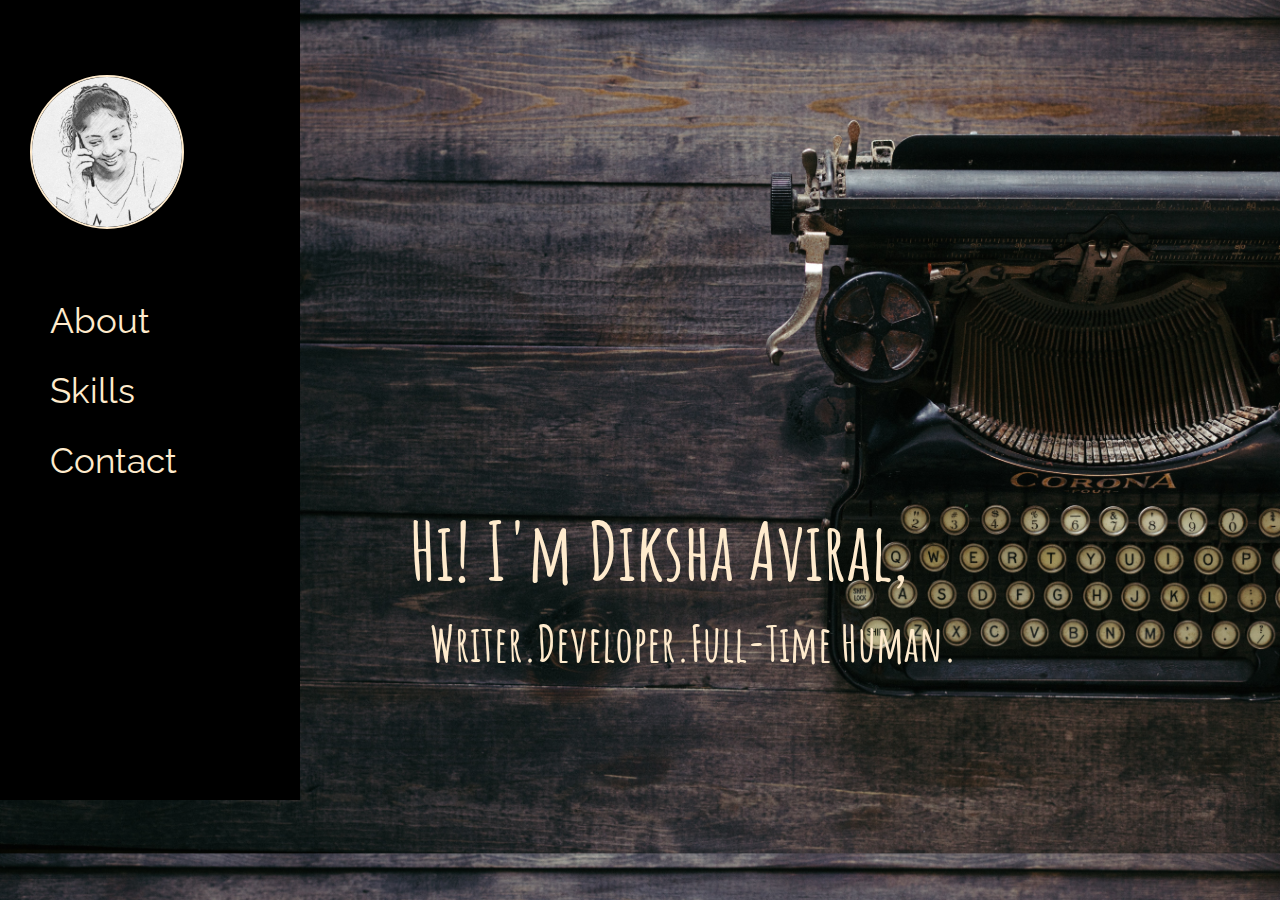
<file: WD_Project1/Index.htm>
<!DOCTYPE html>
<html lang="en">
    <head>
        <meta name="viewport" content="width=device-width, initial-scale=1.0" />
        <link rel="Stylesheet", href="Style.css">
        <link href="https://fonts.googleapis.com/css2?family=Amatic+SC:wght@700&display=swap" rel="stylesheet">
        <link href="https://fonts.googleapis.com/css2?family=Raleway:wght@300&display=swap" rel="stylesheet">
    </head>

    <body>
        <div class= left>
            <img class = "im1" src="images/pic2.jpeg" alt="mypic" height="150px" width="150px">
             <div class = about> <a href= "about_2.htm" >About</a></div>
             <div class = resume>  <a href = "workSkills.htm" >Skills</a></div>
             <div class = contact><a href="contact.htm" >Contact</a> </div>
        </div>
        
            <div class= right>
             <h1 class=name>
                 Hi! I'm Diksha Aviral,
             </h1>
             <h1 class=des>
                 Writer.Developer.Full-Time Human.
             </h1>
            </div>
    </body>

</html>
</file>
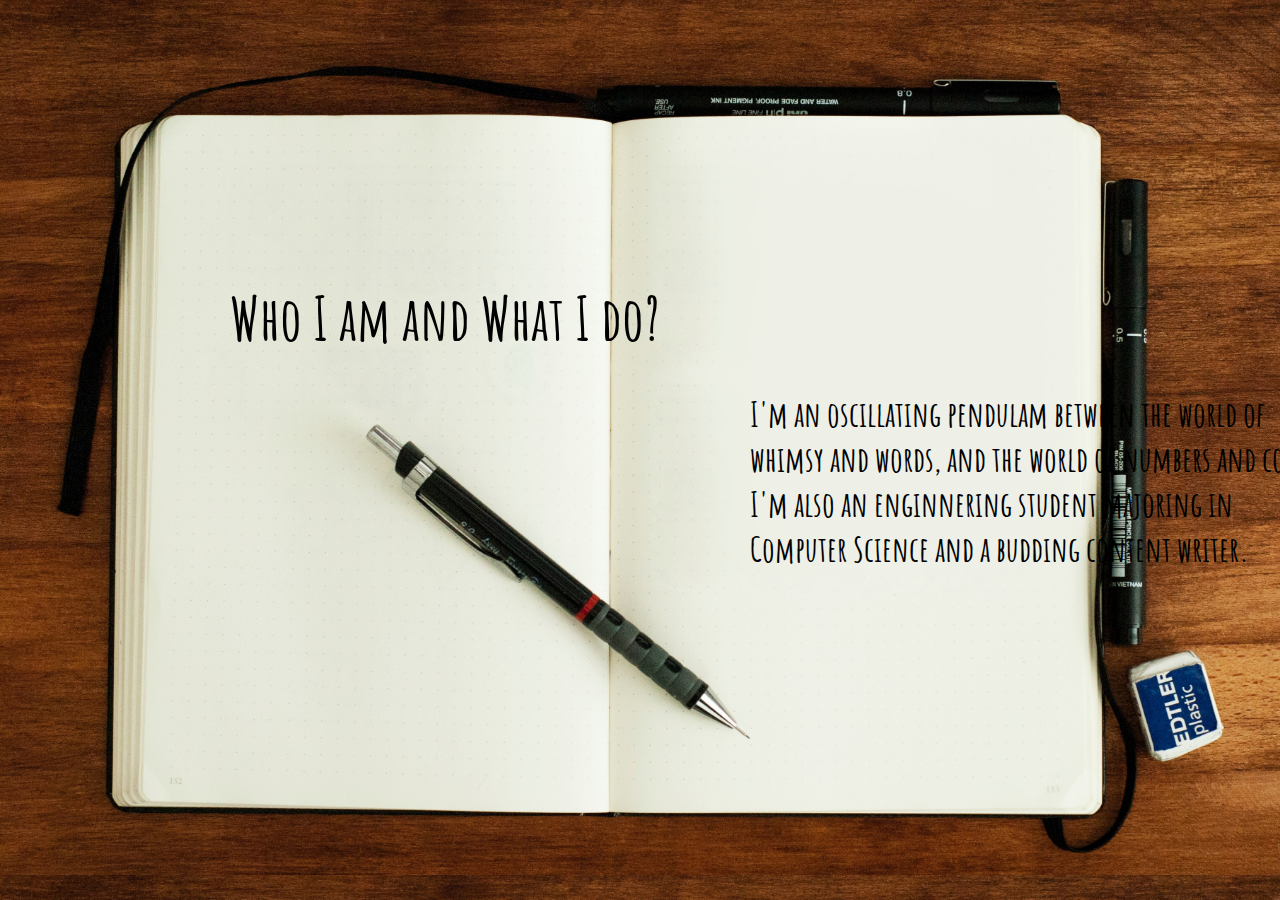
<file: WD_Project1/about.htm>
<!DOCTYPE html>
<html lang="en">
  <head>
    <meta charset="UTF-8" />
    <meta name="viewport" content="width=device-width, initial-scale=1.0" />
    <title>About</title>
    <link href="https://fonts.googleapis.com/css2?family=El+Messiri:wght@600&family=Special+Elite&display=swap" rel="stylesheet">
    <link href="https://fonts.googleapis.com/css2?family=Amatic+SC:wght@700&display=swap" rel="stylesheet">
   <link rel="stylesheet" href="aboutstyle.css" />
   
  </head>
  <body>
      
    </div>
    <div class="about-text">
        <h1 class="tex1">
         <b> Who I am and What I do?</b>
        </h1>
        <p class="tex2">
         <b> I'm an oscillating pendulam between the world of<br/>
          whimsy and words, and the world of numbers and code.<br/>
          I'm also an enginnering student majoring in <br/>
          Computer Science and a budding content writer.<br/></b>

        </p>
      </div>
     

  </body>
</html>
</file>
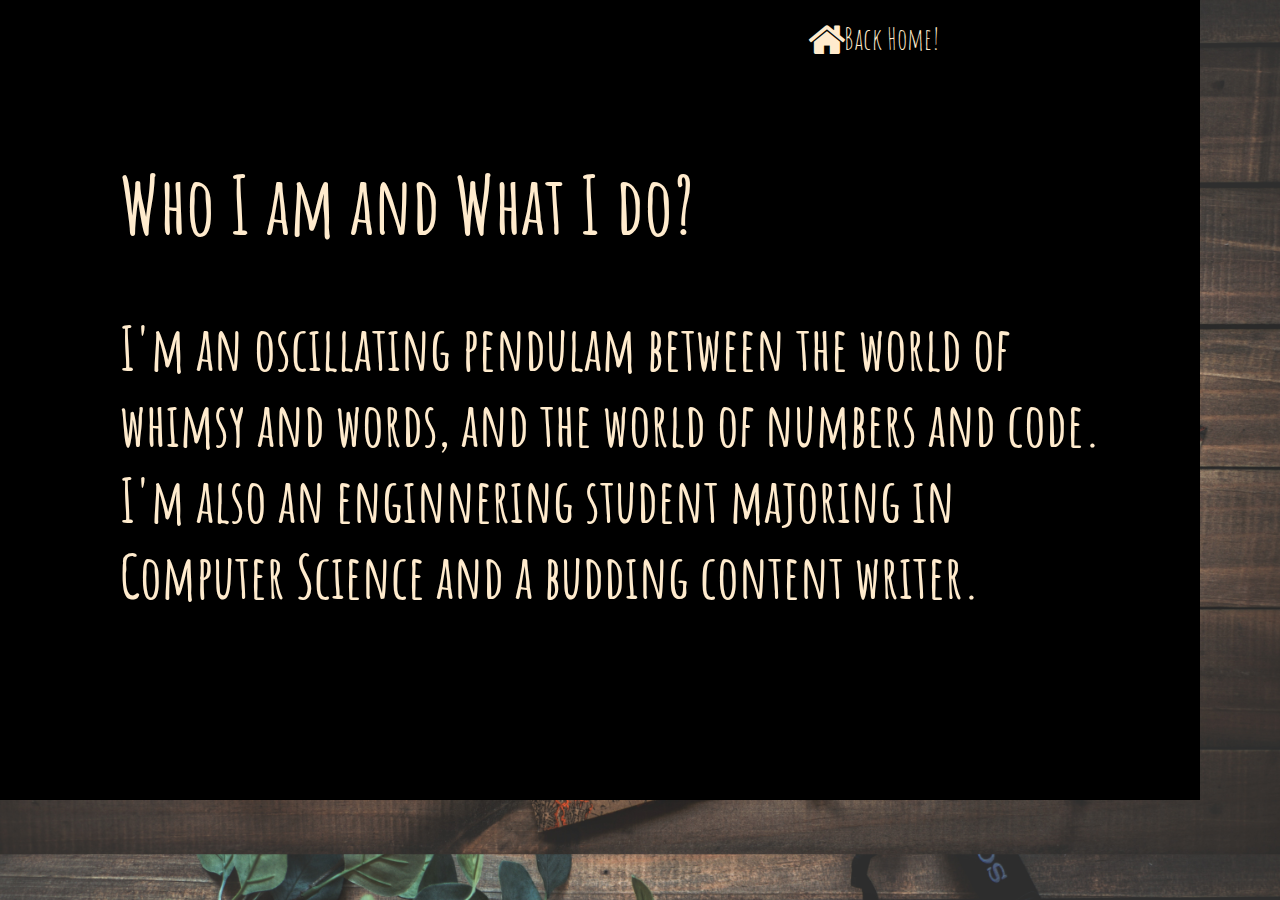
<file: WD_Project1/about_2.htm>
<!DOCTYPE html>
<html lang="en">
  <head>
    <meta charset="UTF-8" />
    <meta name="viewport" content="width=device-width, initial-scale=1.0" />
    <title>About</title>
    <link href="https://fonts.googleapis.com/css2?family=El+Messiri:wght@600&family=Special+Elite&display=swap" rel="stylesheet">
    <link href="https://fonts.googleapis.com/css2?family=Amatic+SC:wght@700&display=swap" rel="stylesheet">
    <link rel="stylesheet" href="https://cdnjs.cloudflare.com/ajax/libs/font-awesome/4.7.0/css/font-awesome.min.css">
   <link rel="stylesheet" href="about_2style.css" />
   
  </head>
  <body>
      <div class="abtbox">
        <h1 class="tex1">
            <b> Who I am and What I do?</b>
           </h1>
           
           <p class="tex2">
            <b> I'm an oscillating pendulam between the world of<br/>
             whimsy and words, and the world of numbers and code.<br/>
             I'm also an enginnering student majoring in <br/>
             Computer Science and a budding content writer.<br/></b>
   
           </p>
           <a href="index.htm" >Back Home!</a>
           <i style="color: blanchedalmond; font-size: 40px; position: absolute; top: 20px; right:435px" class="fa fa-home"></i>
      </div>
  </body>
</html>
</file>
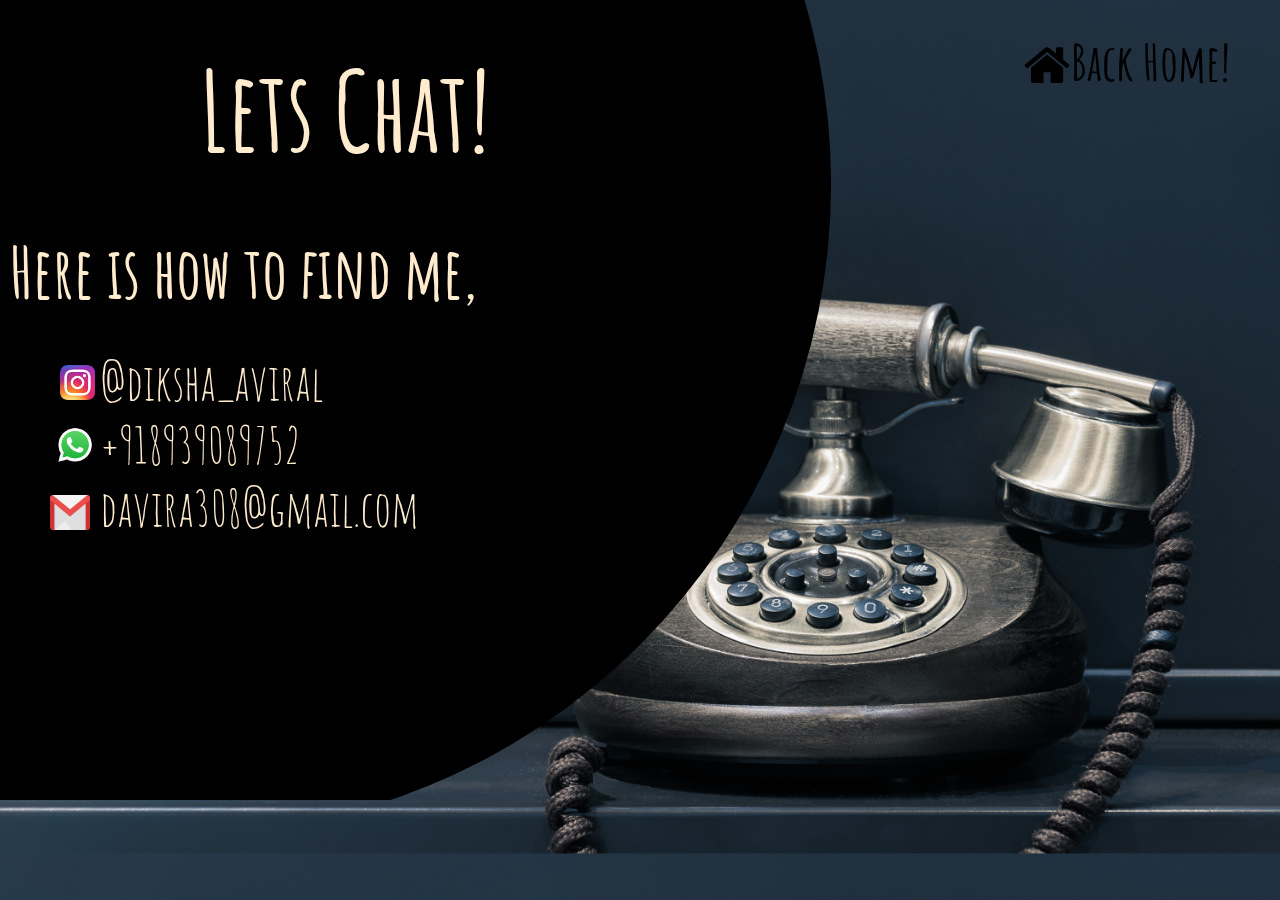
<file: WD_Project1/contact.htm>
<!DOCTYPE html>
<html>
    <head>
        <meta charset="UTF-8" />
        <meta name="viewport" content="width=device-width, initial-scale=1.0" />
        <title>Contact</title>
        <link href="https://fonts.googleapis.com/css2?family=El+Messiri:wght@600&family=Special+Elite&display=swap" rel="stylesheet">
        <link href="https://fonts.googleapis.com/css2?family=Amatic+SC:wght@700&display=swap" rel="stylesheet">
        <link rel="stylesheet" href="https://cdnjs.cloudflare.com/ajax/libs/font-awesome/4.7.0/css/font-awesome.min.css">
       <link rel="stylesheet" href="contactStyle.css" />
       
      </head>
      <body>
          <div>
              <h1>
                  Lets Chat!
              </h1>
              <h2>
                  Here is how to find me,
              </h2>
              <ul class = "list">
                  <li>@diksha_aviral</li>
                  <li>+918939089752</li>
                  <li>davira308@gmail.com</li>
              </ul>
              <img src="images/ins.png" height="35px" width="35px" class="insta">
              <img src="images/wtsp.png" height="50px" width="50px" class="whtts">
              <img src="images/gml.png" height="35px" width="40px" class="gmail">
              </div>
          <a href="index.htm" ><b>Back Home!</b></a>
           <i style="color: black; font-size: 50px; position: absolute; top: 40px; right:210px" class="fa fa-home"></i>
      </body>
</html>
</file>
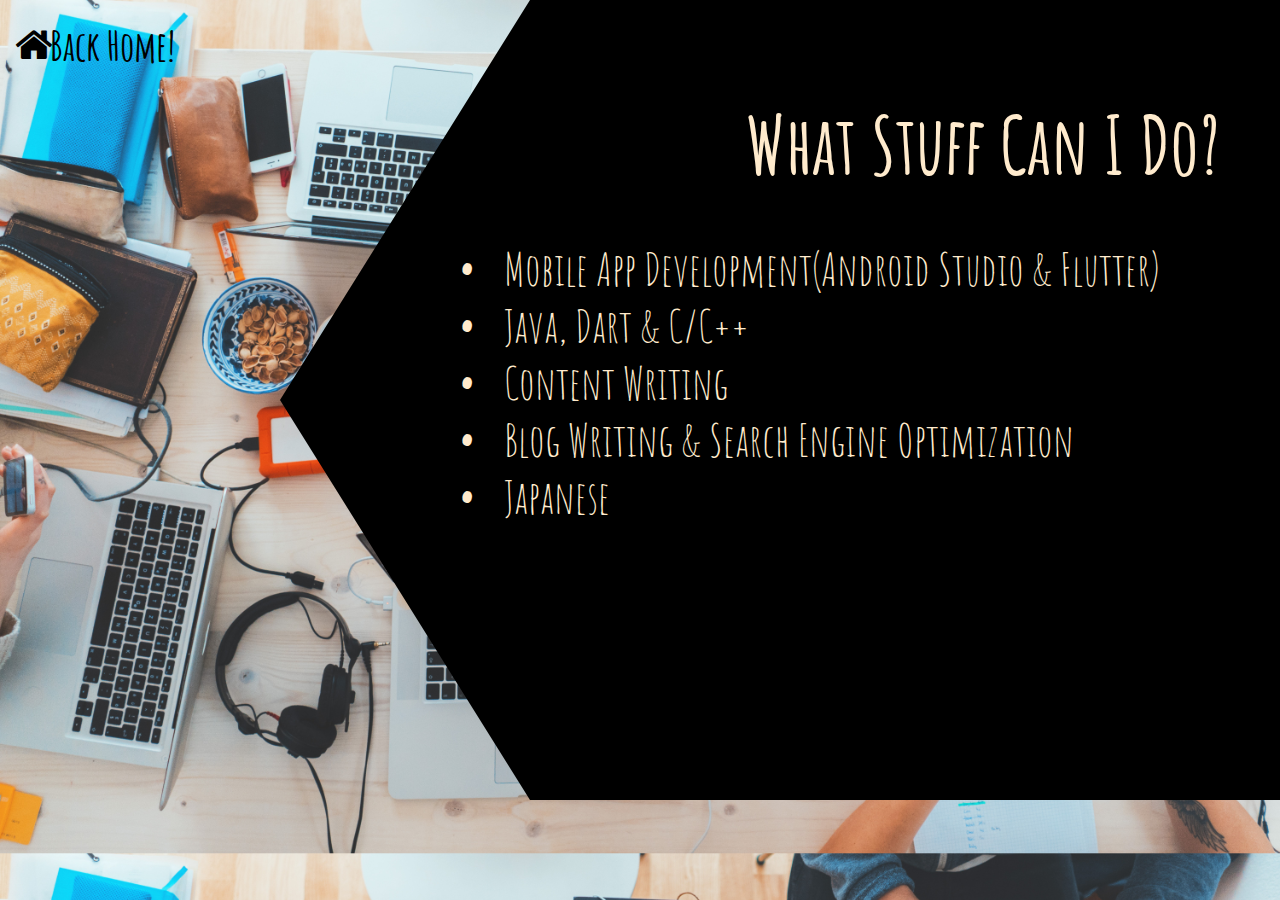
<file: WD_Project1/workSkills.htm>
<!DOCTYPE html>
<html>
    <head>
        <meta charset="UTF-8" />
        <meta name="viewport" content="width=device-width, initial-scale=1.0" />
        <title>Skills</title>
        <link href="https://fonts.googleapis.com/css2?family=El+Messiri:wght@600&family=Special+Elite&display=swap" rel="stylesheet">
        <link href="https://fonts.googleapis.com/css2?family=Amatic+SC:wght@700&display=swap" rel="stylesheet">
        <link rel="stylesheet" href="https://cdnjs.cloudflare.com/ajax/libs/font-awesome/4.7.0/css/font-awesome.min.css">
        <link href="https://fonts.googleapis.com/css2?family=Raleway:wght@300&display=swap" rel="stylesheet">

       <link rel="stylesheet" href="workStyle.css" />
       
      </head>
      <body>
          <div class= "outer">
              <h1>
                  What Stuff Can I Do?
              </h1>
          <div class="list">
              <ul><li>Mobile App Development(Android Studio & Flutter)</li>
              <li>Java, Dart & C/C++</li>
              <li>Content Writing</li> <li>Blog Writing & Search Engine Optimization</li>
              <li>Japanese</li></ul>
          </div>
          
          </div>
          <a href="index.htm" ><b><b>Back Home!</b></b></a>
           <i style="color: blanchedalmond; font-size: 40px; position: absolute; top: 25px; left:15px ; color: black;" class="fa fa-home"></i>
      </body>
</html>
</file>
<file: WD_Project1/Style.css>
body {
    margin: 0;
    background-image: url("images/type.jpg");
     background-size: cover;
     color: blanchedalmond;
  }

.left{
    top: 0px;
    bottom:0px;
    height: 800px;
    width : 300px;
    background-color:black;
    position: absolute;
    font-family: "Raleway", sans-serif;

}

.right{
     position :relative;
     top: 0px;
     left: 400px;
    width: 700px;
     height: 700px;
     
}
.name{
  

  position:relative;

  top:500px;
  left:10px;
  font-family: 'Amatic SC', cursive;
  font-size: 80px ;
  margin:0;
  padding-bottom: 0px;
  
}
.des
{
  position:relative;

  top:510px;
  left:30px;
  font-family: 'Amatic SC', cursive;
  margin:0;
  padding-top: 0px;
  font-size: 50px;
  

}
.im1{
  margin-top: 75px;
  margin-left: 30px;
  border-radius: 50%;
  border: blanchedalmond 2px solid;
}
a{
  color: blanchedalmond;
  visibility: show;
  text-decoration: none;
}
.about  a:hover {
  text-shadow: 0px 10px 10px #ffffff;
}
.resume  a:hover {
  text-shadow: 0px 10px 10px #ffffff;
}
.contact  a:hover {
  text-shadow: 0px 10px 10px #ffffff;
}
.about
{
  position: absolute;
  top:300px;
  left:50px;
  font-size: 35px;
  

}
.resume
{
  position: absolute;
  top:370px;
  left:50px;
  font-size: 35px;
}
.contact
{
  position: absolute;
  top:440px;
  left:50px;
  font-size: 35px;

}
@media only screen and (max-width: 1024px)
{
  body{
    background-image: url("images/yus.jpg");
    background-size: cover;
}
.left
{
  height:1510px;
  postion:absolute;
  right:0px;
}
.right
{
  position:absolute;
  left:30px;
  margin:0px;
  padding-top:0px;
  top:0px;
  


}
.im1{
  height:250px;
  width:250px;
}
.about
{
position: absolute;
top: 500px;
left:50px;
font-size: 50px;


}
.resume
{
position: absolute;
top:600px;
left:50px;
font-size: 50px;
}
.contact
{
position: absolute;
top:700px;
left:50px;
font-size: 50px;

}

}
}
</file>
<file: WD_Project1/aboutstyle.css>
body {
  font-family: 'Amatic SC', cursive;
  margin:5rem;
  background-image: url(images/bk.jpg);
  background-size: cover;
}
.about-text
{   width: max-content;
    position: absolute;
    top:200px;
    left:230px;
}
.tex1
{   font-size: 60px;
    color: black;
    padding-bottom: 0px;
    margin-bottom: 0px;
    padding-top: 40px;
}

 .tex2 
 {  font-size: 35px;
     position: relative;
     padding-top: 0px;
     left:520px;
     margin-bottom: 0px;

 }
 h1,
p {
  animation: fadeIn 2s;
}

@keyframes fadeIn {
    0% {
      opacity: 0;
    }
    100% {
      opacity: 1;
    }
  }
  
@media only screen and (max-width: 1024px)
{
   body
   {
       background-image: url(images/sp.jpg);
       background-size: cover;
   }
   .about-text
   {width: max-content;
    height: max-content;
    position: absolute;
    top:350px;
    left:230px;
    margin:0;
}
   .tex1
{   font-size: 95px;
    color: black;
    padding-bottom: 0px;
    margin-bottom: 0px;
    padding-top: 2px;
}
.tex2 
 {  font-size: 45px;
     position: absolute;
     top: 110px;
     left:0px;
     padding-top: 50px;
     margin-bottom: 0px;

 }
}
</file>
<file: WD_Project1/about_2style.css>
body{
    margin: 0px;
    padding: 0;
    background-image: url(images/rn.jpg);
    background-size: cover;
    font-family: 'Amatic SC', cursive;
}
.abtbox
{   margin: 0px;
    padding-top: 0px;
    height: 800px;
    width: 1200px;
    background-color: black;
}
.tex1,.tex2
{
  color: blanchedalmond;
}
.tex1
{   position: absolute;
    top:100px;
    left:120px;
    font-size: 80px;
}

.tex2
{   position: absolute;
    top:250px;
    left:120px;
    font-size: 60px;

}
a{
    text-align: right;
    position: absolute;
    top: 20px;
    right: 340px;
    color: blanchedalmond;
    text-decoration: none;
    font-size: 30px;
}
a:hover {
    text-shadow: 0px 10px 10px #ffffff;
  }
  h1,
  p {
    animation: fadeIn 5s;
  }
  
  @keyframes fadeIn {
      0% {
        opacity: 0;
      }
      100% {
        opacity: 1;
      }
    }
</file>
<file: WD_Project1/contactStyle.css>
body{
    margin: 0px;
    background-image: url(images/phn.jpg);
    background-size: cover;
    font-family: 'Amatic SC', cursive;
}
div{
    padding-top: 0px;
    background-color: black;
    height: 800px;
    width: 1000px;
    clip-path: circle(71.9% at 18% 23%);
    color: blanchedalmond;
   
}
h1{
   position: absolute;
   top:40px;
   left: 200px;
   font-size: 110px;
   padding-top: 0px;
   margin-top: 0px;
}
h2{
 font-size: 70px;
 position: absolute;
 top: 170px;
 left: 10px;
 
}
.list
{
    font-size: 50px;
    position: absolute;
    top:300px;
    left:60px;
    list-style-type: none;
}
.insta
{
    position: absolute;
    top:365px;
    left:60px;
}
.whtts
{
    position: absolute;
    top:420px;
    left:50px;
}
.gmail
{
    position: absolute;
    top:495px;
    left:50px;

}
a{
    position: absolute;
    top:30px;
    right: 50px;
    font-size: 50px;
    color: black;
    text-decoration: none;
}
a:hover {
    text-shadow: 0px 10px 10px gray;
  }

  @media only screen and (max-width: 1024px)
  {
      body {
          background-image: url("images/phn2.jpg");
          background-size: cover;

      }
      .abtbox
      {
          background-color: #262323;
          height: 700px;
          clip-path: circle(76.9% at 23% 22%);
      }
      h2
      {
        position:absolute;
        left:30px;
      }
      a{
         color:blanchedalmond;
         position :absolute;
         top:1280px;
      }

  }
</file>
<file: WD_Project1/workStyle.css>
body
{
    margin:0px;
    background-image: url(images/wk.jpg);
    background-size: cover;
}
.outer{
    position: absolute;
    right: 0px;
    height: 800px;
    width: 1000px;
    background-color: black;
    color: blanchedalmond;
    font-family: 'Amatic SC', cursive;
    clip-path: polygon(25% 0%, 100% 0%, 100% 100%, 25% 100%, 0% 50%);
}
h1{
    position: absolute;
    top: 40px;
    right: 60px;
    font-size: 80px;
}
.list
{
    position: absolute;
    top: 195px;
    right: 120px;
    font-size:45px ;
    
}
ul {
    list-style: none; 
  }
  ul li::before {
    content: "\2022";  
    color: blanchedalmond; 
    font-weight: bold; 
  display: inline-block; 
  width: 1em; 
  margin-left: -1em; 
  }
a{
    color: black;
    text-decoration: none;
    font-size: 40px;
    position: absolute;
    top:20px;
    left: 50px;
    font-family: 'Amatic SC', cursive;
  
}
a:hover {
    text-shadow: 0px 10px 10px gray;
  }
  h1,
  ul{
    animation: fadeIn 5s;
  }
  
  @keyframes fadeIn {
      0% {
        opacity: 0;
      }
      100% {
        opacity: 1;
      }
    }

    @media only screen and (max-width: 1024px)
    {
      .outer
      {
        clip-path: polygon(51% 66%, 100% 48%, 100% 0, 0 0, 0 48%);
        height:1366px;
        width:1024px;
      }
      .list
{
    position: absolute;
    top: 250px;
    right: autopx;
    font-size:50px ;

    
}
h1{
    position: absolute;
    top: 40px;
    right: 350px;
    font-size: 100px;
}

a{
  postion: absolute;
  top:1270px;
  font-size:60px;
  
}
}
</file>
